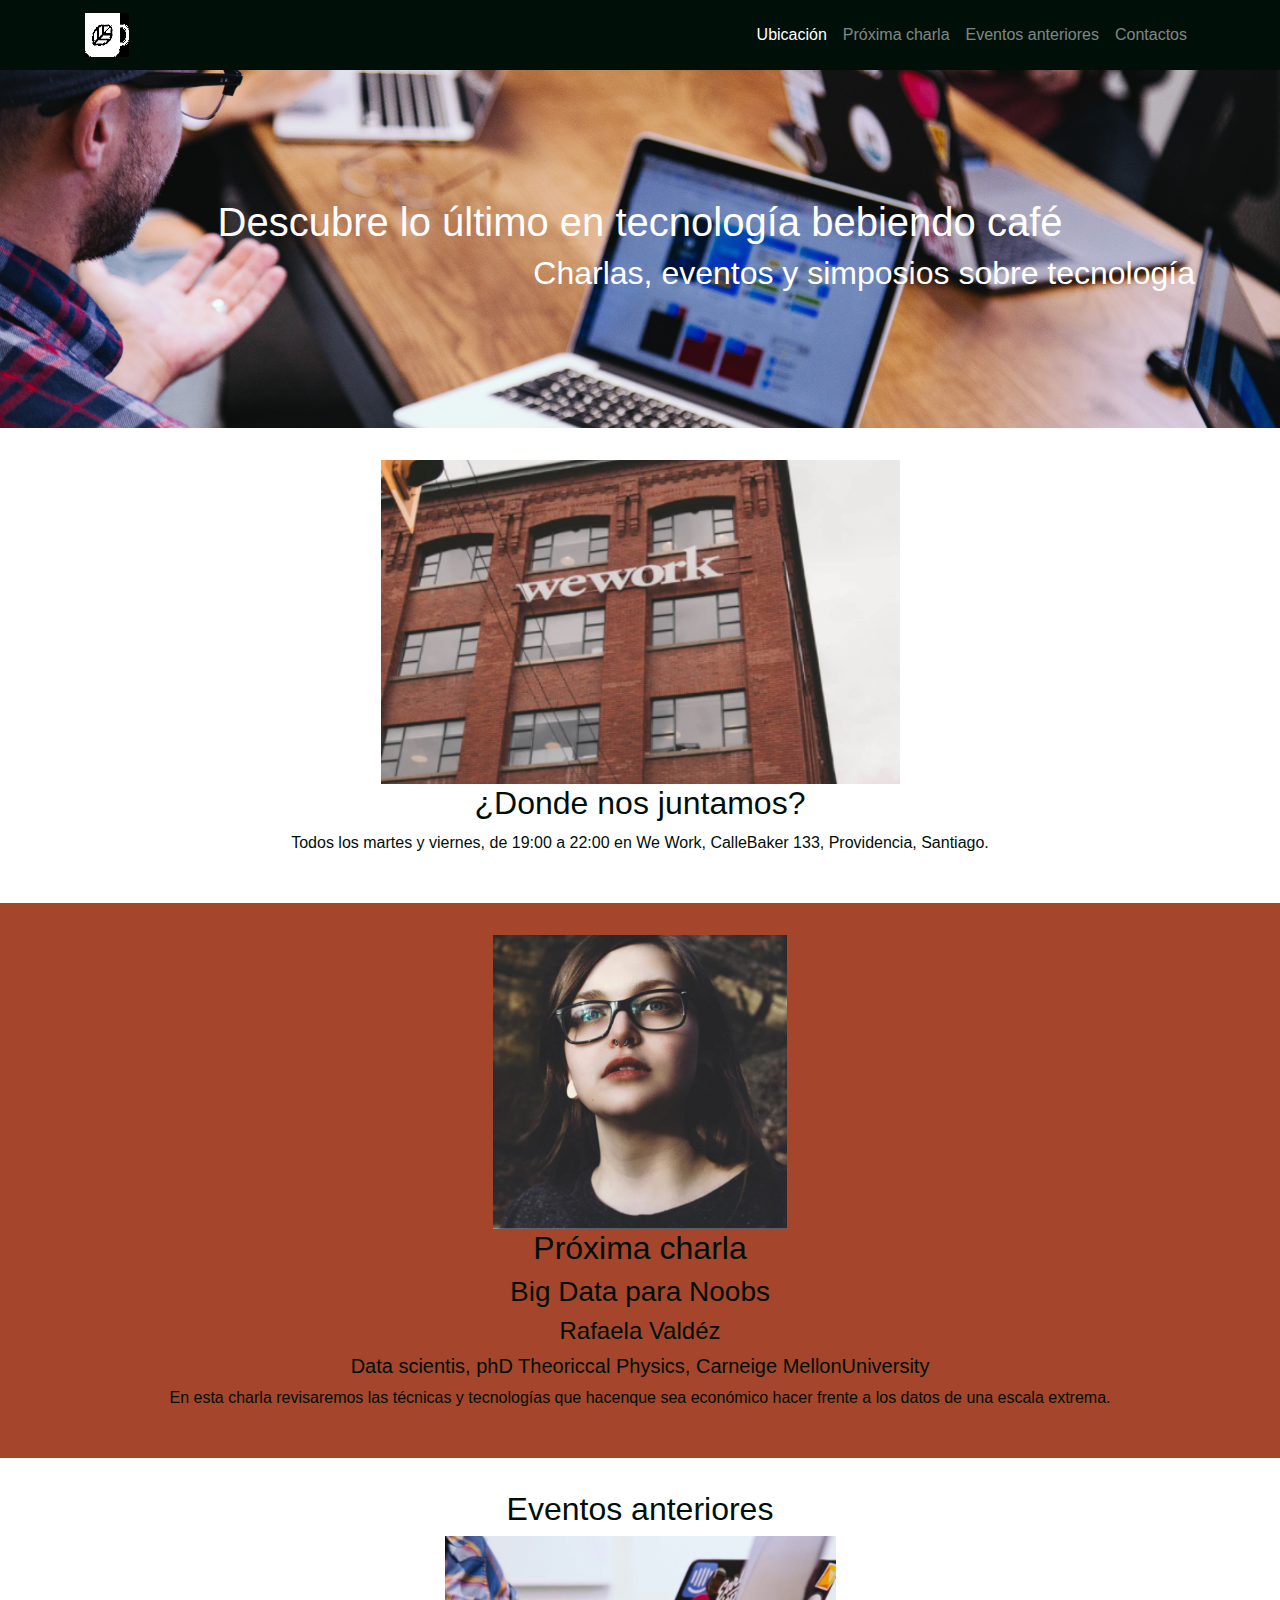
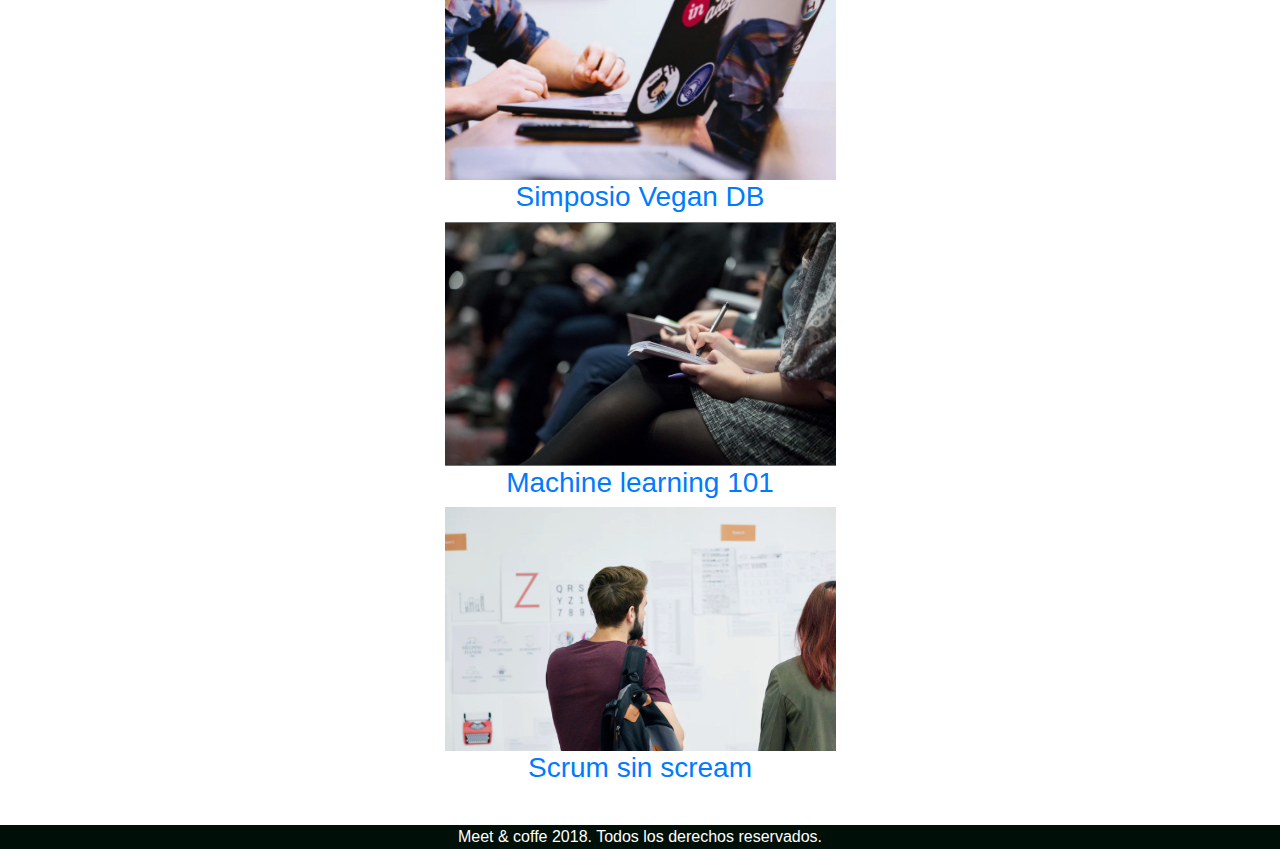
<file: index.html>
<!DOCTYPE html>
<html lang="es">
<head>
    <meta charset="UTF-8">
    <link rel="shortcut icon" Type="image/png" href="assets/favicon.png">
    <meta name="author" content="Francisca Medina Concha">
    <meta name="description" content="Comparte tus conocimientos tomando café">
    <meta name="keywords" content="charlas, eventos, simposios, tecnología, co-work">
    <!-- Bootstrap CSS -->
    <link rel="stylesheet" href="https://stackpath.bootstrapcdn.com/bootstrap/4.5.2/css/bootstrap.min.css"
    integrity="sha384-JcKb8q3iqJ61gNV9KGb8thSsNjpSL0n8PARn9HuZOnIxN0hoP+VmmDGMN5t9UJ0Z" crossorigin="anonymous">
  <!-- aqui abajo se debe linkear -->
    <link rel="stylesheet" href="./assets/css/style.css">
    <link href="https://fonts.googleapis.com/css2?family=Open+Sans:wght@400;700;800&display=swap" rel="stylesheet">
    <title>Meet & coffe</title>
</head>
<body>
    <nav class="navbar navbar-expand-lg navbar-dark mainnavbar">
        <div class= "container">   <!-- este div se creo con container-->
            <!--class se agrego como nombre para modificarlo en css-->
        <a class="navbar-brand" href="#"><img src="assets/img/tea-cup.png" class="logo" alt="Logo desafio meet & coffé"></a>
        <button class="navbar-toggler" type="button" data-toggle="collapse" data-target="#navbarNav" aria-controls="navbarNav" aria-expanded="false" aria-label="Toggle navigation">
          <span class="navbar-toggler-icon"></span>
        </button>
        <div class="collapse navbar-collapse" id="navbarNav">
          <ul class=" navbar-nav ml-auto">
            <li class="nav-item active">
              <a class="nav-link" href="#ubicacion">Ubicación<span class="sr-only">(current)</span></a>       
            </li>
            <li class="nav-item">
              <a class="nav-link" href="#proxima-charla">Próxima charla</a>
            </li>
            <li class="nav-item">
              <a class="nav-link" href="#eventos">Eventos anteriores</a>
            </li>
            <li class="nav-item">
                <a class="nav-link" href="#contacto">Contactos</a>
              </li>
          </ul>
        </div>
        </div>
      </nav>
    <header class="hero">
		<div class="container text-right">
			<h1 class="centrado">Descubre lo último en tecnología bebiendo café</h1>
            <h2 id="subtitulo">Charlas, eventos y simposios sobre tecnología</h2>
		</div>
    </header>
    <section id="ubicacion" class="">
      <div class="claro"><img src="assets/img/we-work.jpg" alt="We work location">
        <h2>¿Donde nos juntamos?</h2>
        <p>Todos los martes y viernes, de 19:00  a 22:00 en We Work, CalleBaker 133, Providencia, Santiago.</p>
      </div>
    </section>
    <section id="proxima-charla" class="sweet-brown">
      <img src="assets/img/speaker.jpg" alt="speaker">    
      <h2>Próxima charla</h2>
      <h3>Big Data para Noobs</h3>
      <h4>Rafaela Valdéz</h4>
      <h5>Data scientis, phD Theoriccal Physics, Carneige MellonUniversity</h5>
      <p>En esta charla revisaremos las técnicas y tecnologías que hacenque sea económico hacer frente a los datos de una escala extrema.</p>
    </section>
    <!-- Eventos -->
    <section id="eventos">
      <div class="claro">
        <h2>Eventos anteriores</h2>
        <img src="assets/img/simposio-vegan.jpg" alt="Events simposio vegan">
        <h3>
          <a href="evento01.html">Simposio Vegan DB</a>
        </h3>
        <img src="assets/img/machine-learning.jpg" alt="machine-learning">
        <h3>
          <a href="evento02.html">Machine learning 101</a>
        </h3>
        <img src="assets/img/scrum-sin-scream.jpg" alt="scrum-sin-scream">
        <h3>
          <a href="evento03.html">Scrum sin scream</a>
        </h3>
      </div>
    </section>
      <footer id="contacto" class="oscuro">
          <a href="https://github.com/"><i class="fab fa-github-square fa-5x"></i></a>
          <a href="https://twitter.com"><i class="fab fa-twitter-square fa-5x"></i></a>
		      <a href="https://www.linkedin.com"><i class="fab fa-linkedin fa-5x"></i></a>
        <p>Meet & coffe 2018. Todos los derechos reservados.</p>
      </footer>
</body>
</html>
</file>
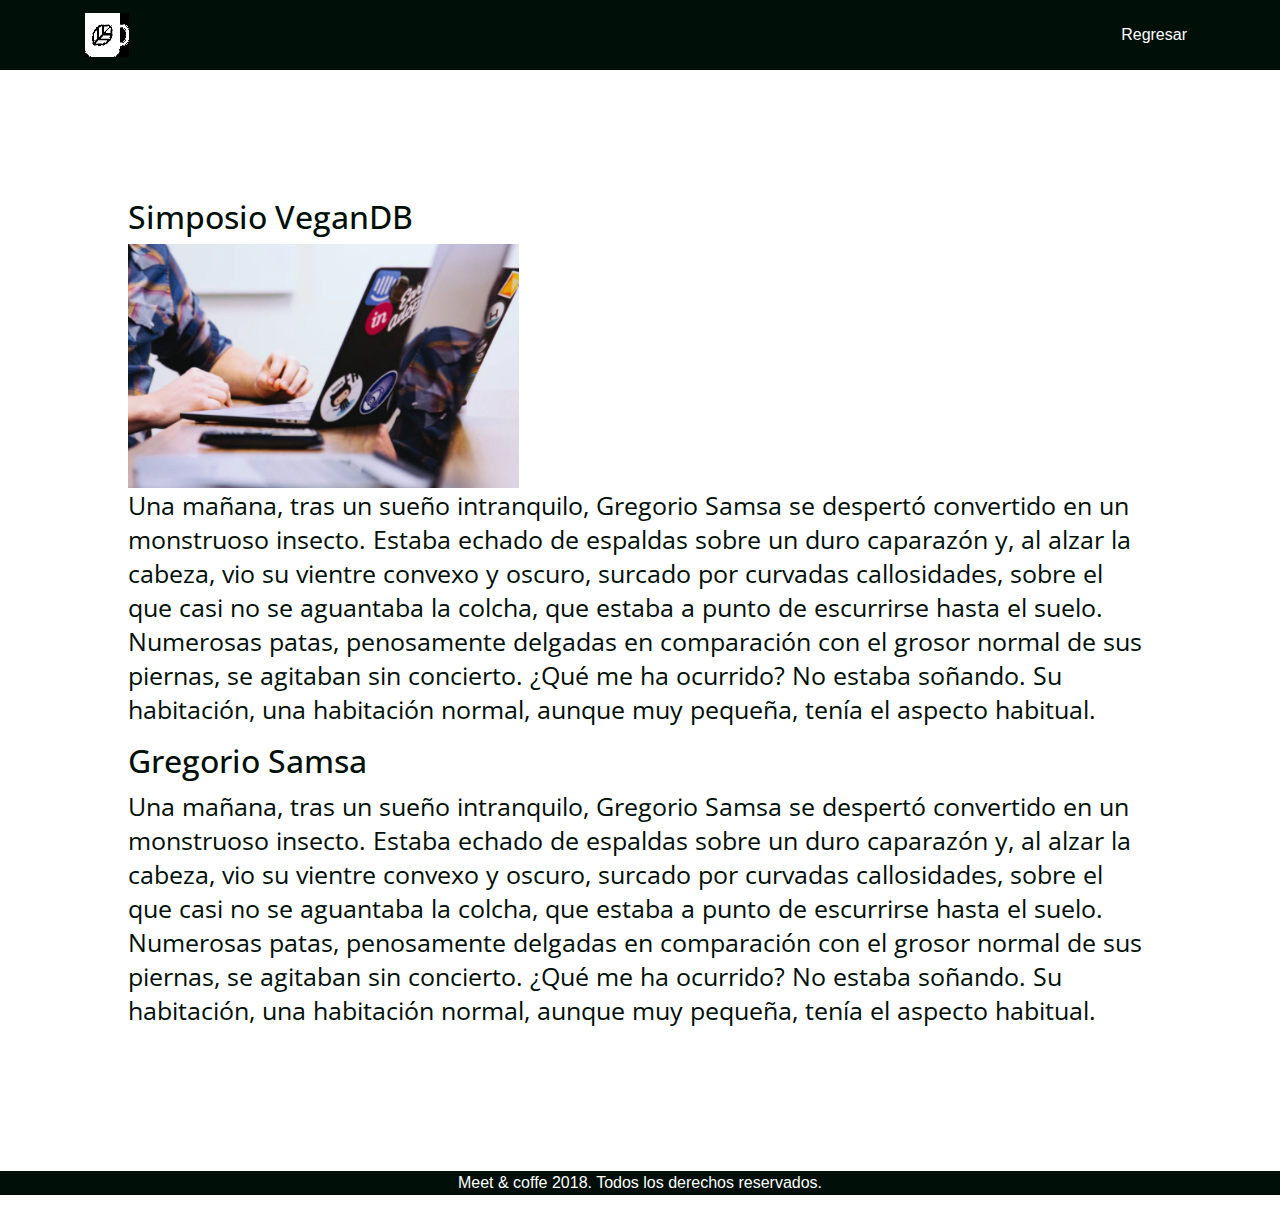
<file: evento01.html>
<!DOCTYPE html>
<html lang="es">
<head>
    <meta charset="UTF-8">
    <link rel="shortcut icon" Type="image/png" href="assets/favicon.png">
    <meta name="author" content="Francisca Medina Concha">
    <meta name="description" content="Comparte tus conocimientos tomando café">
    <meta name="keywords" content="charlas, eventos, simposios, tecnología, co-work">
    <!-- Bootstrap CSS -->
    <link rel="stylesheet" href="https://stackpath.bootstrapcdn.com/bootstrap/4.5.2/css/bootstrap.min.css"
    integrity="sha384-JcKb8q3iqJ61gNV9KGb8thSsNjpSL0n8PARn9HuZOnIxN0hoP+VmmDGMN5t9UJ0Z" crossorigin="anonymous">
  <!-- aqui abajo se debe linkear -->
    <link rel="stylesheet" href="./assets/css/style.css">
    <link href="https://fonts.googleapis.com/css2?family=Open+Sans:wght@400;700;800&display=swap" rel="stylesheet">
    <title>Simposio VeganDB</title>
</head>
<body>
    <nav class="navbar navbar-expand-lg navbar-dark mainnavbar">
        <div class= "container">   <!-- este div se creo con container-->
            <!--class se agrego como nombre para modificarlo en css-->
        <a class="navbar-brand" href="index.html"><img src="assets/img/tea-cup.png" class="logo" alt="Logo desafio meet & coffé"></a>
        <button class="navbar-toggler" type="button" data-toggle="collapse" data-target="#navbarNav" aria-controls="navbarNav" aria-expanded="false" aria-label="Toggle navigation">
          <span class="navbar-toggler-icon"></span>
        </button>
        <div class="collapse navbar-collapse" id="navbarNav">
          <ul class=" navbar-nav ml-auto">
            <li class="nav-item active">
                <a href="index.html"> 
                <a class="nav-link" href="index.html">Regresar<span class="sr-only">(current)</span></a>
                </a>
            </li>
          </ul>
        </div>
        </div>
      </nav>
    <section>
        <div class="evento01"><h2>Simposio VeganDB</h2>
            <img src="assets/img/simposio-vegan.jpg" alt="Simposio VeganDB">
            <p>Una mañana, tras un sueño intranquilo, Gregorio Samsa se despertó convertido en un monstruoso insecto. Estaba echado de espaldas sobre un duro caparazón y, al alzar la cabeza, vio su vientre convexo y oscuro, surcado por curvadas callosidades, sobre el que casi no se aguantaba la colcha, que estaba a punto de escurrirse hasta el suelo. Numerosas patas, penosamente delgadas en comparación con el grosor normal de sus piernas, se agitaban sin concierto. ¿Qué me ha ocurrido? No estaba soñando. Su habitación, una habitación normal, aunque muy pequeña, tenía el aspecto habitual.
            </p>
            <h2>Gregorio Samsa</h2>
            <p>Una mañana, tras un sueño intranquilo, Gregorio Samsa se despertó convertido en un monstruoso insecto. Estaba echado de espaldas sobre un duro caparazón y, al alzar la cabeza, vio su vientre convexo y oscuro, surcado por curvadas callosidades, sobre el que casi no se aguantaba la colcha, que estaba a punto de escurrirse hasta el suelo. Numerosas patas, penosamente delgadas en comparación con el grosor normal de sus piernas, se agitaban sin concierto. ¿Qué me ha ocurrido? No estaba soñando. Su habitación, una habitación normal, aunque muy pequeña, tenía el aspecto habitual.
            </p>
        </div>
    </section>

      <footer id="contacto" class="oscuro">
            <a href="https://github.com/"><i class="fab fa-github-square fa-5x"></i></a>
            <a href="https://twitter.com"><i class="fab fa-twitter-square fa-5x"></i></a>
		    <a href="https://www.linkedin.com"><i class="fab fa-linkedin fa-5x"></i></a>
        <p>Meet & coffe 2018. Todos los derechos reservados.</p>
      </footer>
</body>
</html>
</file>
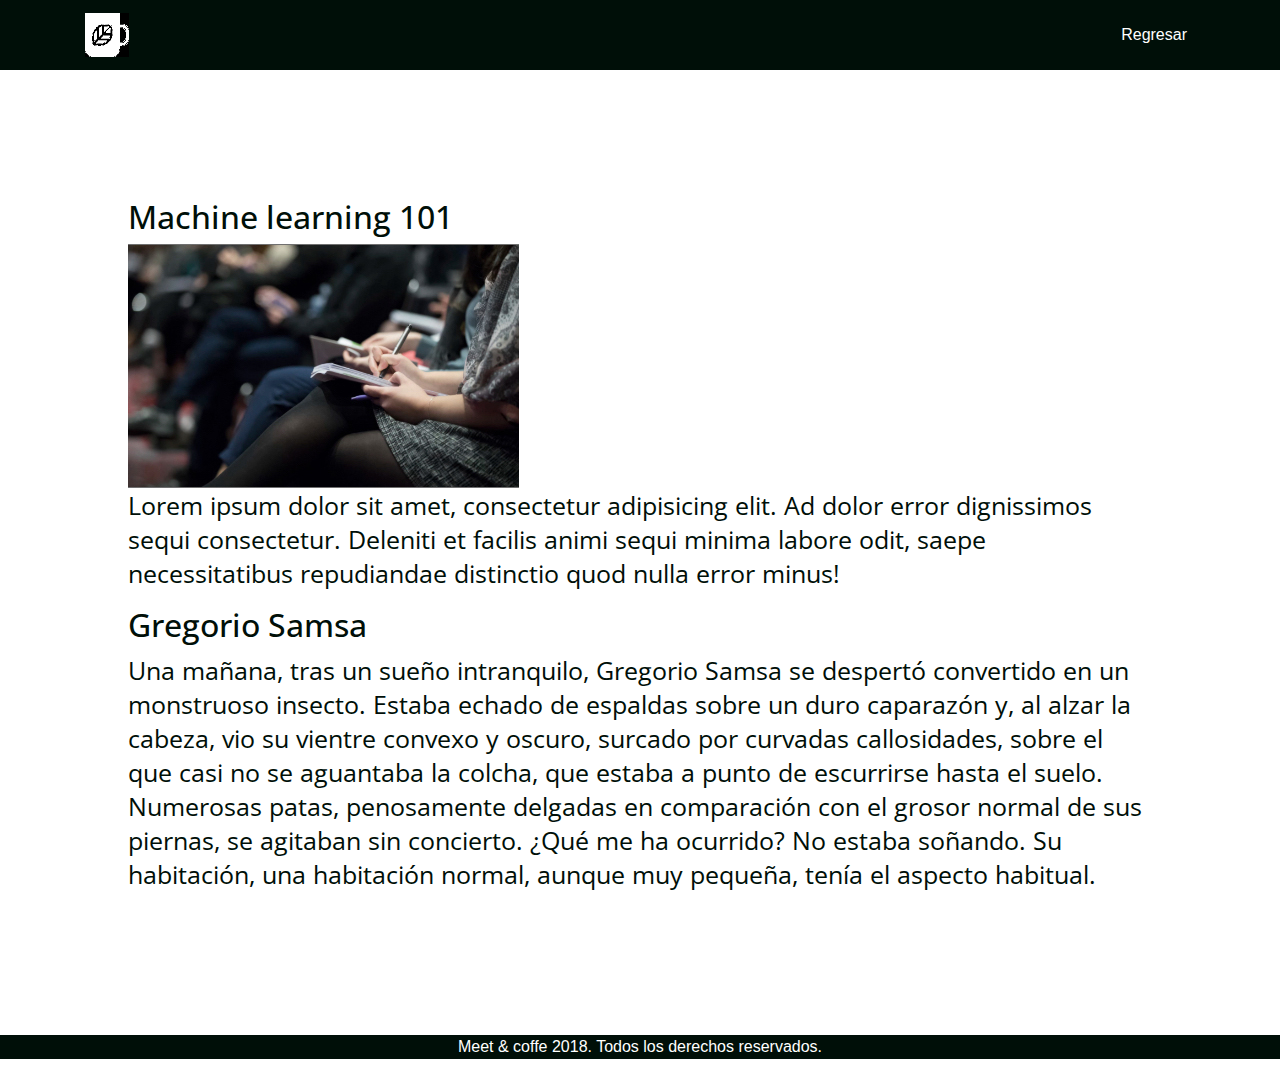
<file: evento02.html>
<!DOCTYPE html>
<html lang="es">
<head>
    <meta charset="UTF-8">
    <link rel="shortcut icon" Type="image/png" href="assets/favicon.png">
    <meta name="author" content="Francisca Medina Concha">
    <meta name="description" content="Comparte tus conocimientos tomando café">
    <meta name="keywords" content="charlas, eventos, simposios, tecnología, co-work">
    <!-- Bootstrap CSS -->
    <link rel="stylesheet" href="https://stackpath.bootstrapcdn.com/bootstrap/4.5.2/css/bootstrap.min.css"
    integrity="sha384-JcKb8q3iqJ61gNV9KGb8thSsNjpSL0n8PARn9HuZOnIxN0hoP+VmmDGMN5t9UJ0Z" crossorigin="anonymous">
  <!-- aqui abajo se debe linkear -->
    <link rel="stylesheet" href="./assets/css/style.css">
    <link href="https://fonts.googleapis.com/css2?family=Open+Sans:wght@400;700;800&display=swap" rel="stylesheet">
    <title>Simposio VeganDB</title>
</head>
<body>
    <nav class="navbar navbar-expand-lg navbar-dark mainnavbar">
        <div class= "container">   <!-- este div se creo con container-->
            <!--class se agrego como nombre para modificarlo en css-->
        <a class="navbar-brand" href="index.html"><img src="assets/img/tea-cup.png" class="logo" alt="Logo desafio meet & coffé"></a>
        <button class="navbar-toggler" type="button" data-toggle="collapse" data-target="#navbarNav" aria-controls="navbarNav" aria-expanded="false" aria-label="Toggle navigation">
          <span class="navbar-toggler-icon"></span>
        </button>
        <div class="collapse navbar-collapse" id="navbarNav">
          <ul class=" navbar-nav ml-auto">
            <li class="nav-item active">
                <a href="index.html"> 
                <a class="nav-link" href="index.html">Regresar<span class="sr-only">(current)</span></a>
                </a>
            </li>
          </ul>
        </div>
        </div>
      </nav>
    <section>
        <div class="evento01"><h2>Machine learning 101</h2>
            <img src="assets/img/machine-learning.jpg" alt="Machine learning">
            <p>Lorem ipsum dolor sit amet, consectetur adipisicing elit. Ad dolor error dignissimos sequi consectetur. Deleniti et facilis animi sequi minima labore odit, saepe necessitatibus repudiandae distinctio quod nulla error minus!</p>
            <h2>Gregorio Samsa</h2>
            <p>Una mañana, tras un sueño intranquilo, Gregorio Samsa se despertó convertido en un monstruoso insecto. Estaba echado de espaldas sobre un duro caparazón y, al alzar la cabeza, vio su vientre convexo y oscuro, surcado por curvadas callosidades, sobre el que casi no se aguantaba la colcha, que estaba a punto de escurrirse hasta el suelo. Numerosas patas, penosamente delgadas en comparación con el grosor normal de sus piernas, se agitaban sin concierto. ¿Qué me ha ocurrido? No estaba soñando. Su habitación, una habitación normal, aunque muy pequeña, tenía el aspecto habitual.
            </p>
        </div>
    </section>

      <footer id="contacto" class="oscuro">
            <a href="https://github.com/"><i class="fab fa-github-square fa-5x"></i></a>
            <a href="https://twitter.com"><i class="fab fa-twitter-square fa-5x"></i></a>
		    <a href="https://www.linkedin.com"><i class="fab fa-linkedin fa-5x"></i></a>
        <p>Meet & coffe 2018. Todos los derechos reservados.</p>
      </footer>
</body>
</html>
</file>
<file: assets/css/style.css>
body{
   text-align: center;
   color: #000f08;
   margin: 0;
}
.oscuro{
    background-color: #000f08;
    color: #ffffff;
}
.content{  
    text-align: left;
    width: 10rem;
}
.sweet-brown{
    background-color: #a4452c;
    padding: 2rem;
}
.claro{
    background-color: #ffffff;
    text-align: center;
    padding: 2rem;
}
.ubicacion{
    background-color: #ffffff;
    text-align: center;
    padding: 2rem;
}
.logo{
    background-color: #ffffff;
}
.navbar{
    background-color: #000f08;
    text-align: left;
    color: #ffffff;
}
.navbar-white{
    background-color: #ffffff;
}
.evento01{
    background-color: #ffffff;
    text-align: left;
    color: #000f08;
    padding: 8rem;
    font: normal normal normal 25px/34px Open Sans;

}
/* estilo a la etiqueta*/
h1{
    text-align: right;
    color: #ffffff;
}

#subtitulo{
    /* Soy un comentario de CSS, no confundirme con comentarios de HTML.*/
    text-align: right;
    color: #ffffff;
}
.centrado{
    text-align: center;
}
.hero{
    background-image: url(../img/bg-hero.png);
    background-position: left ;
    background-size: cover;
    color:  white;
    text-align: right;
    padding: 8rem 0;
}
</file>
